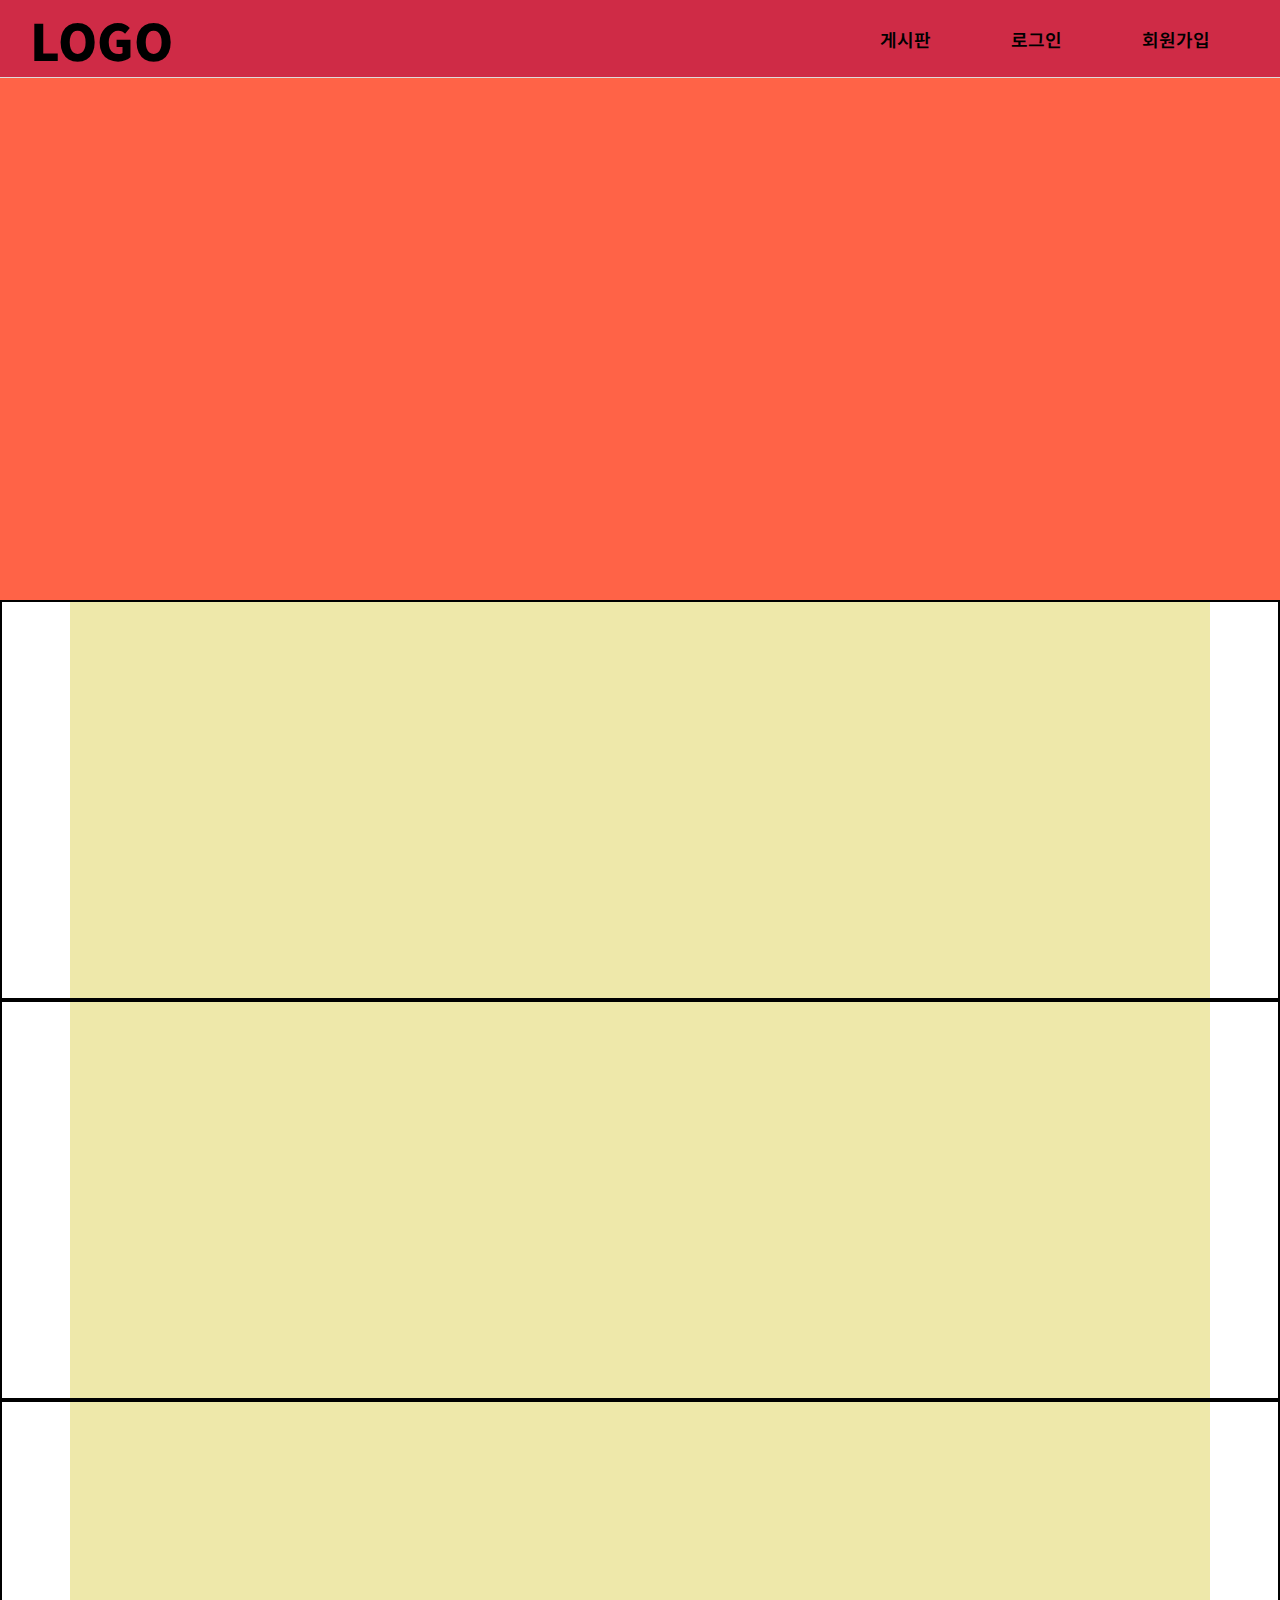
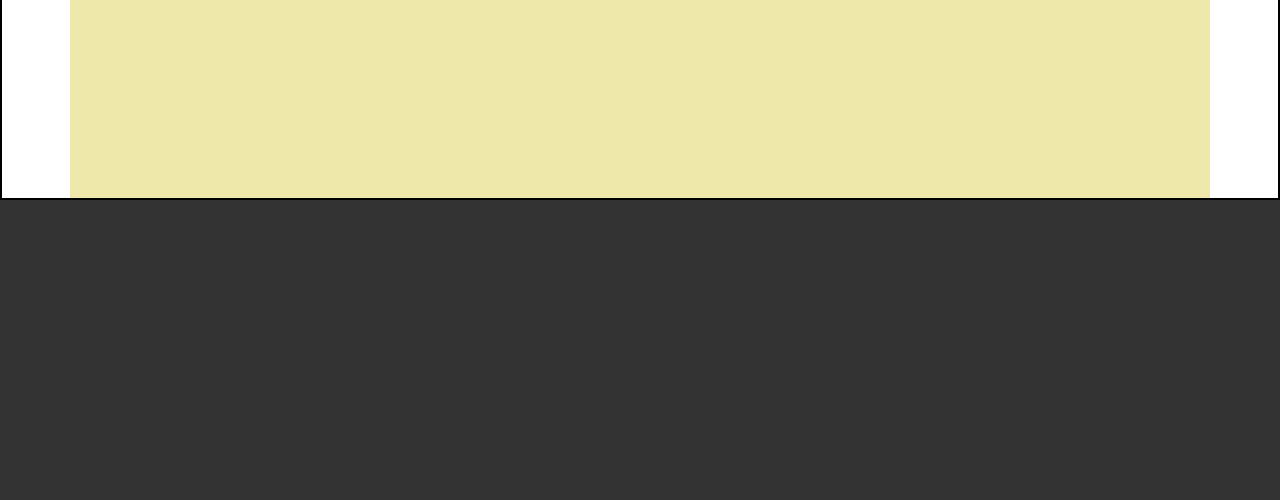
<file: src/main/webapp/resources/html/index.html>
<!DOCTYPE html>
<html lang="en">
<head>
  <meta charset="UTF-8">
  <meta name="viewport" content="width=device-width, initial-scale=1.0">
  <title>index</title>

  <!-- 구글 폰트 -->
  <link rel="preconnect" href="https://fonts.googleapis.com">
  <link rel="preconnect" href="https://fonts.gstatic.com" crossorigin>
  <link href="https://fonts.googleapis.com/css2?family=Noto+Sans+KR:wght@400;700&family=Poppins:ital,wght@0,400;1,600&display=swap" rel="stylesheet">

  <!-- css 연결 -->
  <link rel="stylesheet" href="../css/common.css">
  <link rel="stylesheet" href="../css/index.css">
</head>
<body>
  <div id="wrap">
    <header class="header">
      <div class="head_contents_area head_flex">
        <!-- logo -->
        <div class="logo"><a href="#">LOGO</a></div>

        <div class="head_nav">
          <div class="board"><a href="board.html">게시판</a></div>
          <div class="login"><a href="#">로그인</a></div>
          <div class="register"><a href="#">회원가입</a></div>
        </div>
      </div>
    </header>

    <main class="main">
      <section class="main_banner"></section>

      <section class="sec part_1">
        <div class="contents_area"></div>
      </section>

      <section class="sec part_2">
        <div class="contents_area"></div>
      </section>

      <section class="sec part_3">
        <div class="contents_area"></div>
      </section>
    </main>

    <footer class="footer">

    </footer>

  </div>
</body>
</html>
</file>
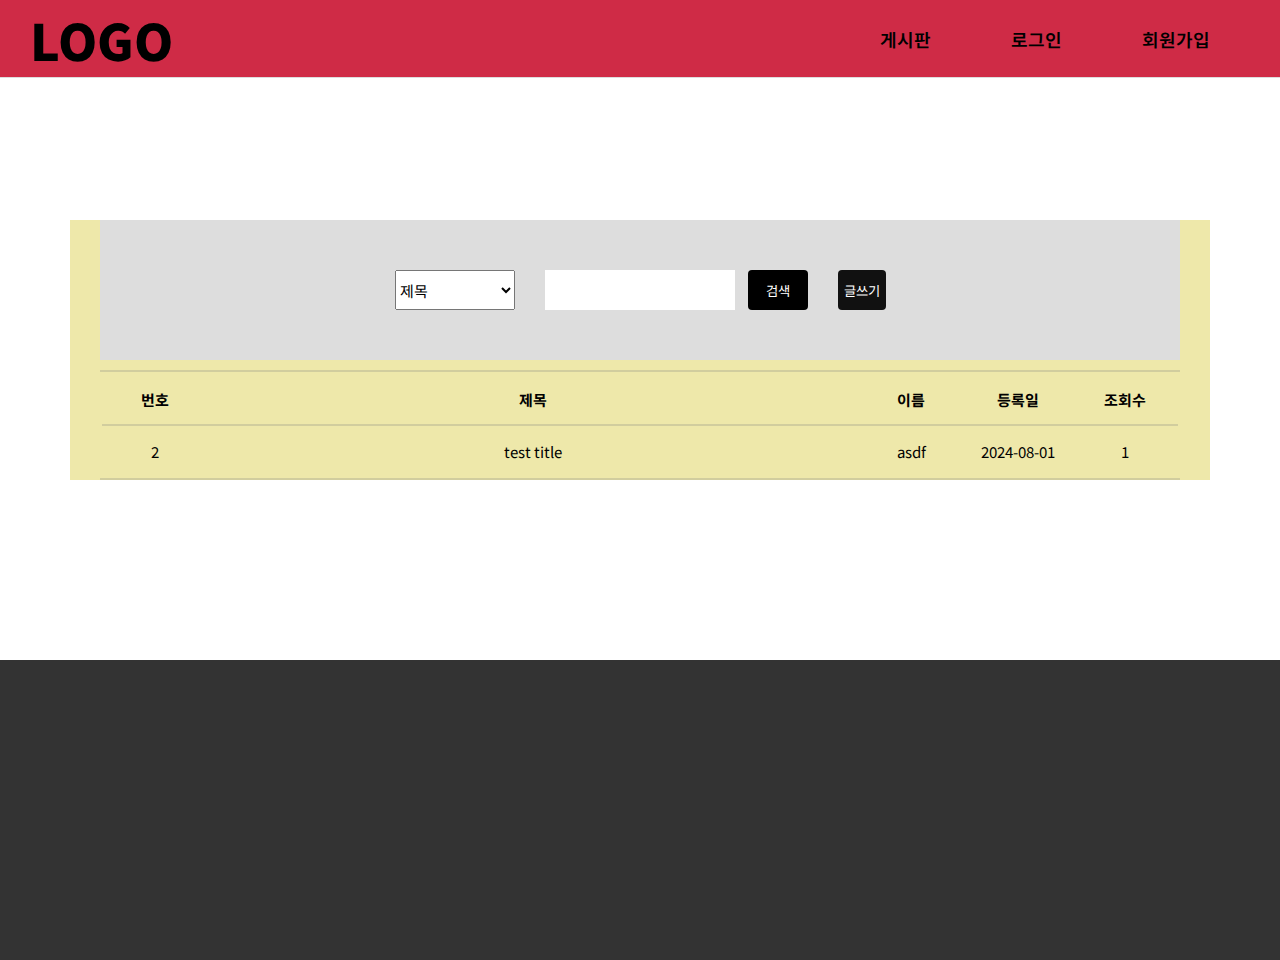
<file: src/main/webapp/resources/html/board.html>
<!DOCTYPE html>
<html lang="en">
<head>
  <meta charset="UTF-8">
  <meta name="viewport" content="width=device-width, initial-scale=1.0">
  <title>board</title>

  <!-- 구글 폰트 -->
  <link rel="preconnect" href="https://fonts.googleapis.com">
  <link rel="preconnect" href="https://fonts.gstatic.com" crossorigin>
  <link href="https://fonts.googleapis.com/css2?family=Noto+Sans+KR:wght@400;700&family=Poppins:ital,wght@0,400;1,600&display=swap" rel="stylesheet">

  <!-- css ㅇ녀결 -->
  <link rel="stylesheet" href="../css/common.css">
  <link rel="stylesheet" href="../css/board.css">
</head>
<body>
  <div id="wrap">
    <!-- 모든 페이지에서 공용으로 쓰는 header -->
    <header class="header">
      <div class="head_contents_area head_flex">
        <!-- logo -->
        <div class="logo"><a href="#">LOGO</a></div>

        <div class="head_nav">
          <div class="board"><a href="board.html">게시판</a></div>
          <div class="login"><a href="#">로그인</a></div>
          <div class="register"><a href="#">회원가입</a></div>
        </div>
      </div>
    </header>

    <!-- board페이지의의 메인 -->
    <main class="main">
      <div class="contents_area">
        <!-- 검색바 -->
        <div class="search_area contents_area">
          <select name="keyword" id="keyword">
            <option value="T">제목</option>
            <option value="TW">제목 + 글쓴이</option>
            <option value="W">글쓴이</option>
          </select>

          <div class="search_box">
            <input type="text" name="search" id="search">
            <button class="btn_search">검색</button>
          </div>

          <button class="create_writer">글쓰기</button>
          
        </div> <!-- search_area 태그 끝 -->

        <!-- 게시글 리스트 -->
        
        <table>
          <thead>
            <tr>
              <th class="no">번호</th>
              <th class="title">제목</th>
              <th class="writer">이름</th>
              <th class="regdate">등록일</th>
              <th class="view_count">조회수</th>
            </tr>
          </thead>

          <tbody>
            <tr>
              <td class="no">2</td>
              <td class="title">test title</td>
              <td class="writer">asdf</td>
              <td class="regdate">2024-08-01</td>
              <td class="view_count">1</td>
            </tr>
          </tbody>

          <tfoot>

          </tfoot>

        </table>
      </div>
    </main>

    <footer class="footer">

    </footer>

  </div> <!-- #wrap의 닫기 태그 -->
</body>
</html>
</file>
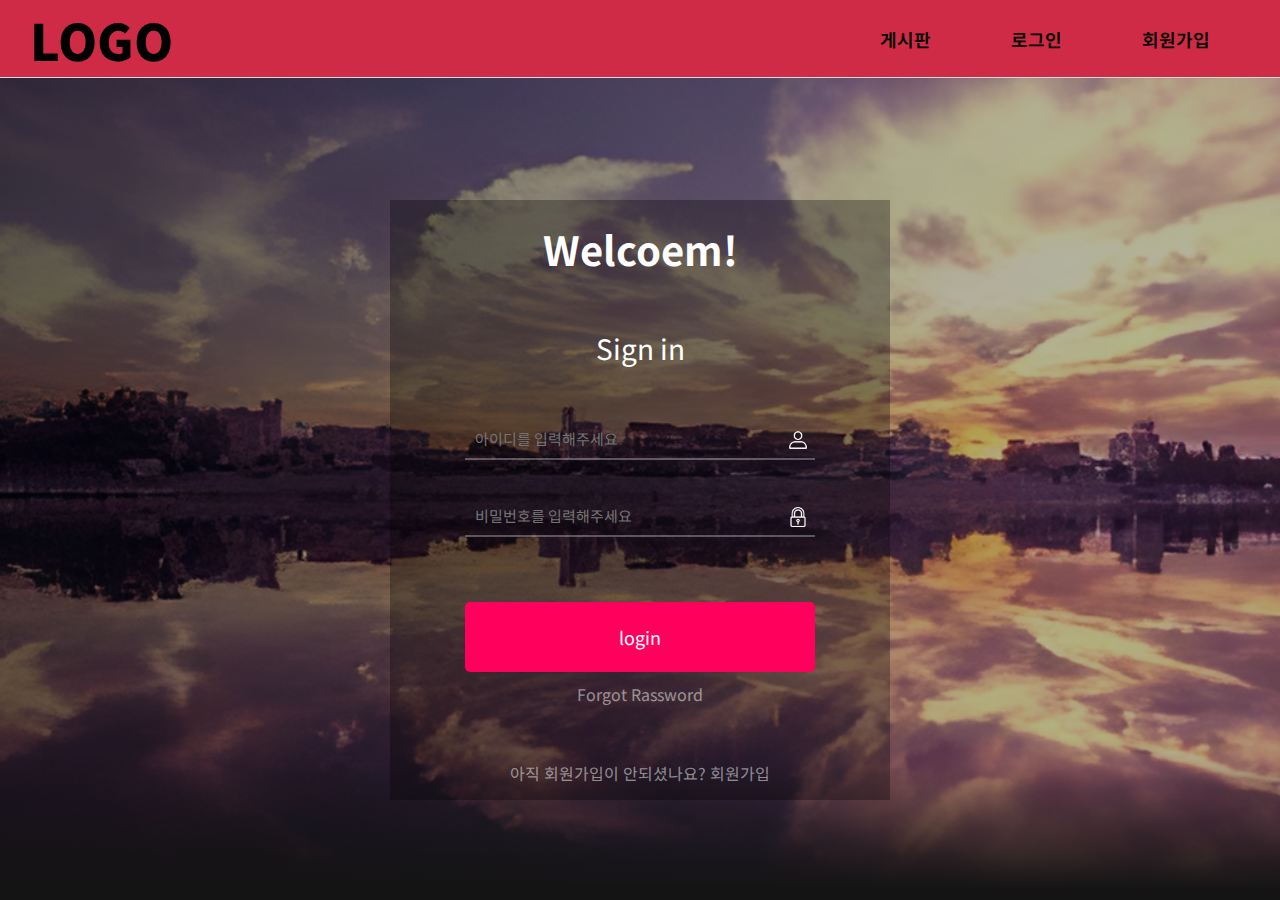
<file: src/main/webapp/resources/html/login.html>
<!DOCTYPE html>
<html lang="en">
<head>
  <meta charset="UTF-8">
  <meta name="viewport" content="width=device-width, initial-scale=1.0">
  <title>login</title>

  <!-- 구글폰트 -->
  <link rel="preconnect" href="https://fonts.googleapis.com">
  <link rel="preconnect" href="https://fonts.gstatic.com" crossorigin>
  <link href="https://fonts.googleapis.com/css2?family=Noto+Sans+KR:wght@400;700&family=Poppins:ital,wght@0,400;1,600&display=swap" rel="stylesheet">

  <!-- css 연결 -->
  <link rel="stylesheet" href="../css/common.css">
  <link rel="stylesheet" href="../css/login.css">

  <!-- 제이쿼리 연걸 -->
  <script src="../js/jquery.js"></script>
  <script src="../js/login.js"></script>
</head>
<body>
  <div id="wrap">
    <header class="header">
      <div class="head_contents_area head_flex">
        <!-- logo -->
        <div class="logo"><a href="#">LOGO</a></div>

        <div class="head_nav">
          <div class="board"><a href="board.html">게시판</a></div>
          <div class="login"><a href="#">로그인</a></div>
          <div class="register"><a href="#">회원가입</a></div>
        </div>
      </div>
    </header>


    <div class="background">
      <div class="login_area">

        <div class="login_title">
          <h1 class="main_title">Welcoem!</h1>
          <p class="second_title">Sign in</p>
        </div>

        <div class="login_info">
          <form action="#" method="post" class="login_form" autocomplete="off">
            <div class="id_area">
              <input type="text" name="id" id="id" autocomplete="no" placeholder="아이디를 입력해주세요">
              <div class="login_icon user_icon">
                <img src="../img/user.png" alt="유저 아이콘">
              </div>
            </div>

            <div class="pw_area">
              <input type="password" name="pw" id="pw" placeholder="비밀번호를 입력해주세요">

              <div class="login_icon lock_icon">
                <input type="hidden" value="mode" class="mode">
                <img src="../img/lock_on.png" alt="비밀번호 보여주기/안보여주기">
              </div>
            </div>

            <button type="submit" class="login_btn">login</button>
          </form>
        </div>

        <div class="info_find">
          <a href="#">Forgot Rassword</a>
        </div>

        <div class="register_link">
          <a href="">아직 회원가입이 안되셨나요? <span> 회원가입</span></a>
        </div>

      </div> <!-- login_area 태그 끝-->
    </div> <!-- .background 태그 끝 -->
  </div> <!-- #wrap 태그 끝 -->

<script>
  $(document).ready(function() {

    
    
  })
</script>
</body>
</html>
</file>
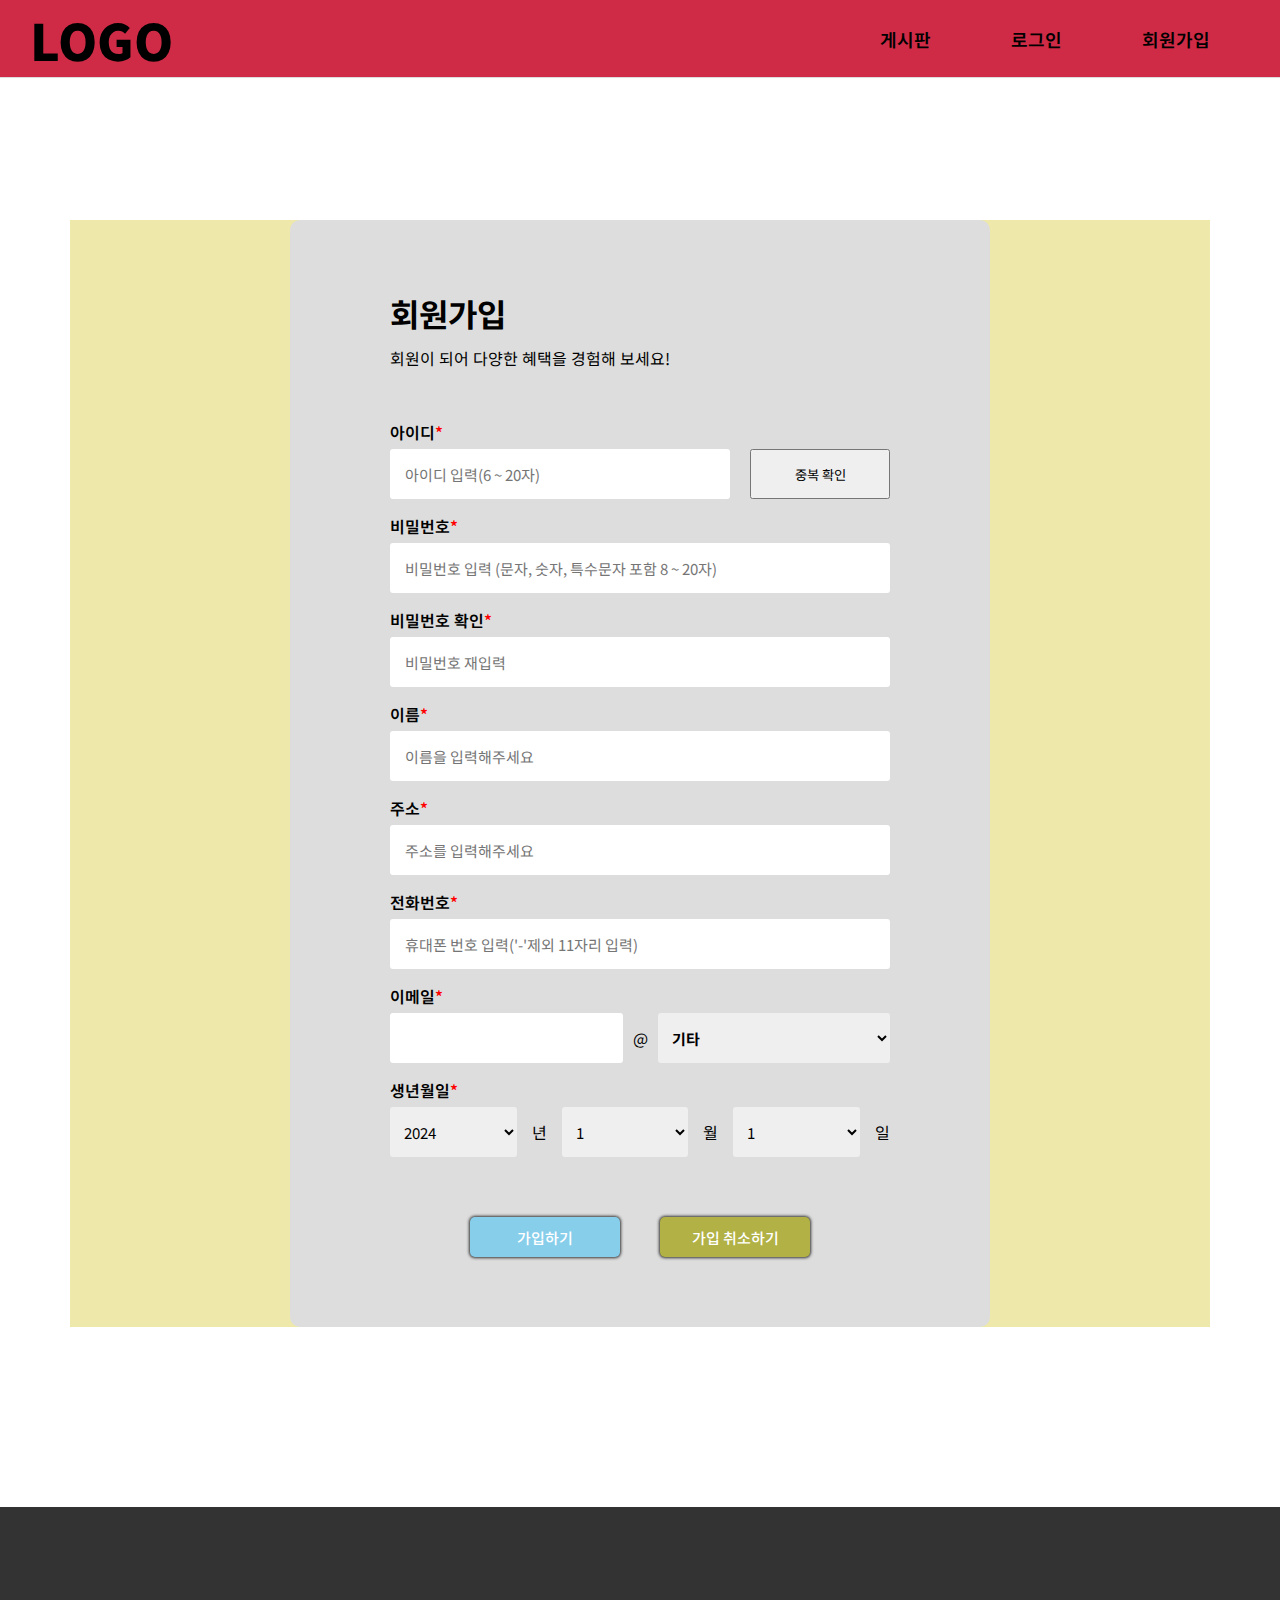
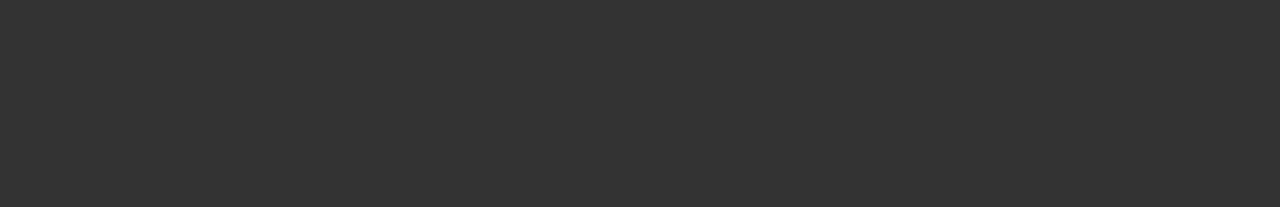
<file: src/main/webapp/resources/html/register.html>
<!DOCTYPE html>
<html lang="en">
<head>
  <meta charset="UTF-8">
  <meta name="viewport" content="width=device-width, initial-scale=1.0">
  <title>register</title>

  <!-- 구글 폰트 -->
  <link rel="preconnect" href="https://fonts.googleapis.com">
  <link rel="preconnect" href="https://fonts.gstatic.com" crossorigin>
  <link href="https://fonts.googleapis.com/css2?family=Noto+Sans+KR:wght@400;700&family=Poppins:ital,wght@0,400;1,600&display=swap" rel="stylesheet">

  <!-- css 연결 -->
  <link rel="stylesheet" href="../css/common.css">
  <link rel="stylesheet" href="../css/register.css">

  <!-- jauery -->
  <script src="../js/jquery.js"></script>
  <script src="../js/register.js"></script>

</head>
<body>
  <div id="wrap">
    <header class="header">
      <div class="head_contents_area head_flex">
        <!-- logo -->
        <div class="logo"><a href="#">LOGO</a></div>

        <div class="head_nav">
          <div class="board"><a href="board.html">게시판</a></div>
          <div class="login"><a href="#">로그인</a></div>
          <div class="register"><a href="#">회원가입</a></div>
        </div>
      </div>
    </header>

    <main class="main">
      <div class="contents_area">
        <!-- 회원가입 박스 -->
        <form action="#" method="post" class="register_area" autocomplete="off">
          <h1 class="register_title">회원가입</h1>
          <p class="register_title2">회원이 되어 다양한 혜택을 경험해 보세요!</p>

          <!-- 회원가입: 아이디 칸 -->
          <div class="id_area info_area">
            <div class="info_title">
              <div>아이디</div>
              <span class="warning" id="id_warning">*</span>
            </div>

            <div class="id_box info_box">
              <input type="text" name="id" id="id" class="info_text" placeholder="아이디 입력(6 ~ 20자)" minlength="6" maxlength="25">
              <!-- 글자수 받아서 js에서 검사할 용도 -->
              <div class="text_length" hidden></div>

              <button>중복 확인</button>
            </div>
          </div>


          <!-- 회원가입: 비밀번호 칸 -->
          <div class="pw_area info_area">
            <div class="info_title">
              <div>비밀번호</div>
              <span class="warning" id="pw_warning">*</span>
            </div>

            <div class="pw_box info_box">
              <input type="text" name="pw" id="pw" class="info_text" placeholder="비밀번호 입력 (문자, 숫자, 특수문자 포함 8 ~ 20자)" minlength="8" maxlength="20">
            </div>
          </div>

          <!-- 회원가입: 비밀번호 확인 칸 -->
          <div class="pw_check_area info_area">
            <div class="info_title">
              <div>비밀번호 확인</div>
              <span class="warning" id="pw_check_warning">*</span>
            </div>

            <div class="pw_check_box info_box">
              <input type="text" id="pw_check" class="info_text" placeholder="비밀번호 재입력">
            </div>
          </div>

          <!-- 회원가입: 이름 칸 -->
          <div class="name_area info_area">
            <div class="info_title">
              <div>이름</div>
              <span class="warning" id="name_warning">*</span>
            </div>

            <div class="name_box info_box">
              <input type="text" name="name" id="name" class="info_text" placeholder="이름을 입력해주세요">
            </div>
          </div>

          <!-- 회원가입: 주소 칸 -->
          <div class="address_area info_area">
            <div class="info_title">
              <div>주소</div>
              <span class="warning" id="address_warning">*</span>
            </div>

            <div class="address_box info_box">
              <input type="text" name="address" id="address" class="info_text" placeholder="주소를 입력해주세요">
            </div>
          </div>

          <!-- 회원가입: 전화번호 칸 -->
          <div class="phone_number_area info_area">
            <div class="info_title">
              <div>전화번호</div>
              <span class="warning" id="phone_number_warning">*</span>
            </div>

            <div class="phone_number_box info_box">
              <input type="text" name="phone_number" id="phone_number" class="info_text" placeholder="휴대폰 번호 입력('-'제외 11자리 입력)">
            </div>
          </div>

          <!-- 회원가입: 이메일 주소 칸 -->
          <div class="email_area info_area">
            <div class="info_title">
              <div>이메일</div>
              <span class="warning" id="email_warning">*</span>
            </div>

            <div class="email_box info_box">
              <input type="text" name="email" id="email" class="info_text">
              <span id="at_sign">@</span>
              <select name="eamil_site" id="email_site" aria-readonly="true">
                <option value="" id="">기타</option>
                <option value="@naver">naver.com</option>
                <option value="@gmail">gmail.com</option>
                <option value="@kakao">kakao.com</option>
                <option value="@amari">amari.com</option>
              </select>
            </div>
          </div>

          <!-- 회원가입: 생년월일 칸 -->
          <div class="birthday_area info_area">
            <div class="info_title">
              <div>생년월일</div>
              <span class="warning" id="birthday_warning">*</span>
            </div>

            <div class="brith">
              <select name="year" id="year"></select>
              <div class="ymd">년</div>

              <select name="month" id="month"></select>
              <div class="ymd">월</div>

              <select name="day" id="day"></select>
              <div class="ymd">일</div>
            </div> <!-- birth 태그 끝-->
          </div> <!-- birthday_area 태그 끝 -->

          <div class="join_check">
            <button type="submit" class="user_join">가입하기</button>
            <button class="not_user_join">가입 취소하기</button>
          </div>

        </form> <!-- register의 form-->

      </div> <!-- register의 contents_area -->
    </main>

    <footer class="footer">

    </footer>
  </div>

<script>
  $(document).ready(function() {

  })
</script>
</body>
</html>
</file>
<file: src/main/webapp/resources/css/common.css>
/* 기본적인 틀과 header css 그리고 footer의 css를 포함하고 있다. */



* { font-family: 'Noto Sans KR', "Poppins", sans-serif;}
body { margin: 0; }
a { text-decoration: none;  color: inherit; }
ul {
  list-style: none;  padding: 0;
  margin: 0;
}

.head_contents_area {
  max-width: 1440px;  height: 100%;
  margin: 0 auto;  padding: 0 30px;
  box-sizing: border-box;

  position: relative;

  background-color: rgb(207, 43, 70);
}

.contents_area {
  max-width: 1140px;  height: 100%;
  margin: 0 auto;  padding: 0 30px;
  box-sizing: border-box;

  position: relative;

  background-color: palegoldenrod;
}

/* header */
.header {
  width: 100%;  height: 78px;
  background-color: pink;

  position: fixed;  z-index: 10;

  border-bottom: 1px solid #ddd;  box-sizing: border-box;
}
.head_flex {
  display: flex;  justify-content: space-between;
  align-items: center;
}
.logo {
  font-size: 50px;  font-weight: 900;
  height: 100%;  display: flex;
  align-items: center;
}
.logo > a {}
.board {

}
.board > a {}
.head_nav {
  display: flex;  align-items: center;
  height: 100%;
}
.head_nav > div {
  padding: 0 20px;  box-sizing: border-box;
  height: 100%;
}
.head_nav > div > a {
  display: flex;  align-items: center;
  
  height: 100%;  padding: 0 20px;
  font-size: 18px;  font-weight: 600;
}
.login {

}
.login > a {}
.register {

}
.register > a {

}

/* main */


/* footer */
.footer {
  background-color: #333;  height: 300px;
}
</file>
<file: src/main/webapp/resources/css/index.css>
/* index 페이지의 main css만 포함하고 있는 css */


/* main */
.main {
}
.main_banner {
  width: 100%;
  height: 600px;
  background: tomato;
}
.sec {
  width: 100%;
  height: 400px;

  /* test */
  border: 2px solid #000;
  box-sizing: border-box;
}
</file>
<file: src/main/webapp/resources/css/board.css>
/* board의 main css를 포함 */
.main {
  width: 100%;
  padding-top: 220px;
  margin-bottom: 180px;
}


/* board의 검색바 */
.search_area {
  background: #ddd;

  display: flex;
  align-items: center;
  justify-content: center;
  column-gap: 30px;
  height: 140px;
  margin-bottom: 10px;
}
select#keyword { 
  width: 120px;
  height: 40px;
  font-size: 15px;
}
select#keyword > option {

}
.search_box {
  height: 40px;
  display: flex;
  align-items: center;
  column-gap: 13px;
}
#search {
  height: 40px;
  border: none;
  padding: 0 20px 0 10px;
  box-sizing: border-box;
  outline: none;

  font-size: 15px;
}
.btn_search {
  height: 40px;
  box-sizing: border-box;
  background: #000;
  color: #fff;
  width: 60px;
  cursor: pointer;

  border: none;
  border-radius: 4px;
}
.create_writer {
  height: 40px;
  box-sizing: border-box;
  background: #111;
  color: #fff;

  border: none;
  border-radius: 4px;
  cursor: pointer;
}


/* board의 테이블 */
table {
  width: 100%;
  border-top: 2px solid #d1cd9e;
  border-bottom: 2px solid #d1cd9e;
}
table thead,
table tbody,
table th,
table td {
  display: block;
}

table thead { border-bottom: 2px solid #d1cd9e;}

table tr { display: flex; align-items: center;height: 50px; }
table th, table td { text-align: center; padding: 0 10px; font-size: 15px; }
/* table head */

table .no { width: 100px; }
table .title { width: calc(100% - 350px);}
table .writer { width: 100px;}
table .regdate { width: 100px;}
table .view_count { width: 100px;}
</file>
<file: src/main/webapp/resources/css/login.css>
/* 로그인 페이지의 css이다 */

.background {
  background: linear-gradient(to top, #141414 1%, rgba(0, 0, 0, 0.3) 15%), url(../img/image.png) no-repeat center / cover;
  
}

/* 타이틀에 사용된 태그들의 margin 없애기 */
h1, p { margin: 0; }

/* .main {
  width: 100%;
  padding-top: 220px;
  margin-bottom: 180px;
} */

.login_area {
  width: 500px;  height: 600px;
  background: rgba(0, 0, 0, 0.3);  margin: 0 auto;
  transform: translateY(200px);  text-align: center;
}
.login_title { color: #fff; }
.main_title { 
  margin-bottom: 50px; font-size: 40px;
  padding-top: 20px;
}
.second_title {
  margin-bottom: 50px; font-size: 28px;
}

.login_info {}
form.login_form {
  display: flex;  flex-direction: column;
  align-items: center;  justify-content: center;
  row-gap: 35px;
}

.id_area, .pw_area { 
  display: flex; justify-content: space-between;
  width: 70%;  height: 40px; 
  border-bottom: 2px solid rgba(255, 255, 255, 0.3);
}
.id_area > input, .pw_area > input {
  width: 90%;  height: 100%;
  padding: 0 20px 0 10px;  box-sizing: border-box;
  font-size: 15px;  outline: none;
  background-color: transparent;  border: none;
  color: #fff;
}
.login_icon { width: 10%; cursor: pointer; } 
.login_icon > img {
  filter: invert();  width: 20px;
  transform: translateY(12px); 
}

.login_btn {
  width: 70%;  height: 70px;
  font-size: 18px;  color: #fff;
  background: #ff005c;  margin: 30px 0 10px 0;;
  border: none;  border-radius: 5px;
  cursor: pointer;
}


.info_find, .register_link { color: rgba(255, 255, 255, 0.5); }

.info_find {}
.info_find > a {}
.register_link { margin-top: 55px;}
.register_link > a {}
</file>
<file: src/main/webapp/resources/css/register.css>
/* 회원가입 페이지의 css이다 */

.main {
  width: 100%;
  padding-top: 220px;
  margin-bottom: 180px;
}

h1, p { margin: 0;}

/* 회원가입 박스 */
form.register_area { 
  max-width: 700px;  margin: 0 auto;
  background: #ddd;  padding: 70px 100px;
  box-sizing: border-box;  border-radius: 10px;
}
form > .register_title { margin-bottom: 10px;}
form > .register_title2 { margin-bottom: 50px;} 
form > .info_area { margin-bottom: 15px;}

.info_title { 
  display: flex; margin-bottom: 5px;
  font-weight: 600;
}
.info_title > .warning { color: red; }

.info_box {
  width: 100%;  height: 50px;
  box-sizing: border-box;
}
.info_text {
  width: 100%;  height: 100%;
  border: none;  border-radius: 3px;
  outline: none;  padding: 0px 20px 0 15px;
  box-sizing: border-box;  font-size: 15px;
}


/* 기재 칸중 따로 손봐야 할 칸들: ID, email, 생년월일 */

/* ID칸 */
.id_box { display: flex;  column-gap: 20px; }
.id_box > input { width: calc(70% - 10px); }
.id_box > button { width: calc(30% - 10px); }

/* email칸 */
.email_box {
  display: flex; column-gap: 10px;
  align-items: center;
}
#email {
  width: 50%;
}
#at_sign {}
#email_site {
  width: 50%;  height: 100%;
  border: none;  border-radius: 3px;
  padding-left: 10px;  font-size: 15px;
  font-weight: 700;  outline: none;
}
#email_site > option {}

.brith {
  width: 100%; height: 50px;
  display: flex; align-items: center;
  column-gap: 15px;
}
.brith > select { 
  width: calc(30% - 15px); height: 100%;
  border: none;  border-radius: 3px;
  outline: none; padding-left: 10px;
  font-size: 15px;
}


/* 가입하기, 가입 취소하기 버튼 */
.join_check {
  width: 100%;  height: 40px;
  display: flex;  justify-content: center;
  align-items: center;  column-gap: 40px;
  margin-top: 60px;
}
.user_join, .not_user_join {
  width: 30%; height: 100%;
  font-size: 15px; font-weight: 500;
  color:#fff; box-shadow: 0px 0px 3px 1px #333;
  border: none; border-radius: 5px;
  cursor: pointer;
}
.user_join { background-color: skyblue;}
.not_user_join { background: rgb(177, 177, 69);}
.user_join:hover { background-color: #2c8cb3;; }
.not_user_join:hover { background: rgb(117 117 60);;}
</file>
